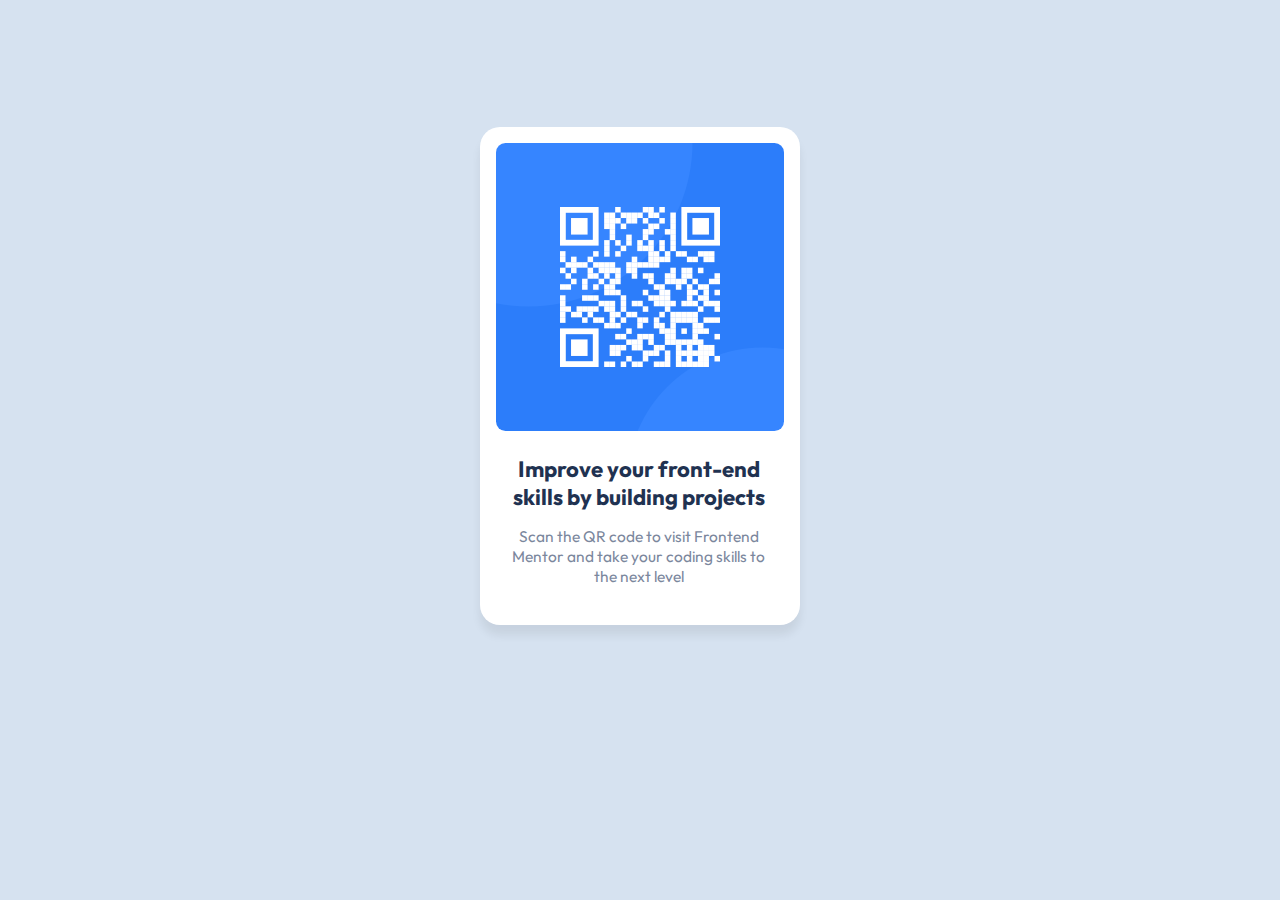
<file: index.html>
<!DOCTYPE html>
<html lang="en">
  <head>
    <title>QR Code</title>
    <meta name="viewport"
          content="width=device-width">
    <link rel="preconnect" href="https://fonts.googleapis.com">
    <link rel="preconnect" href="https://fonts.gstatic.com" crossorigin>
    <link href="https://fonts.googleapis.com/css2?family=Outfit:wght@400;700&display=swap" rel="stylesheet">
    <link rel="stylesheet" href="project-1.css">
  </head>
  <body>
    <main class="container0">
      <div class="picture">
        <img class="qr-code"
             src="images/image-qr-code.png"
             alt="QR Code">
      </div>
      <div class="text">
        <h1>Improve your front-end
        skills by building projects</h1>
        <p class="metatext">Scan the QR code to visit Frontend
        Mentor and take your coding skills to
        the next level</p>
      </div>
    </main>
  </body>
</html>
</file>
<file: project-1.css>
body {
  display: flex;
  align-items: center;
  justify-content: center;
  
  background-color: hsl(212, 45%, 89%);
  font-family: Outfit, arial;
  margin: 0;
  height: 752px;
}

.container0 {
  background-color: white;
  padding: 16px 16px 16px 16px;
  border-radius: 20px;
  box-shadow: 0px 10px 10px rgba(0, 0, 0, 0.07)
}

.text {
  width: 265px;
  margin-top: 20px;
  margin-left: 7px;
  margin-bottom: 23px;
}

img {
  width: 288px;
  border-radius: 9.5px;
}

p,
h1 {
  text-align: center;
}

h1 {
  font-weight: 700;
  color: hsl(218, 44%, 22%);
  font-size: 22.2px;
  margin: 8px 0 0 6px;
}

.metatext {
  color: hsl(220, 15%, 55%);
  font-size: 15.5px;
  margin-left: 6px;
}
</file>
